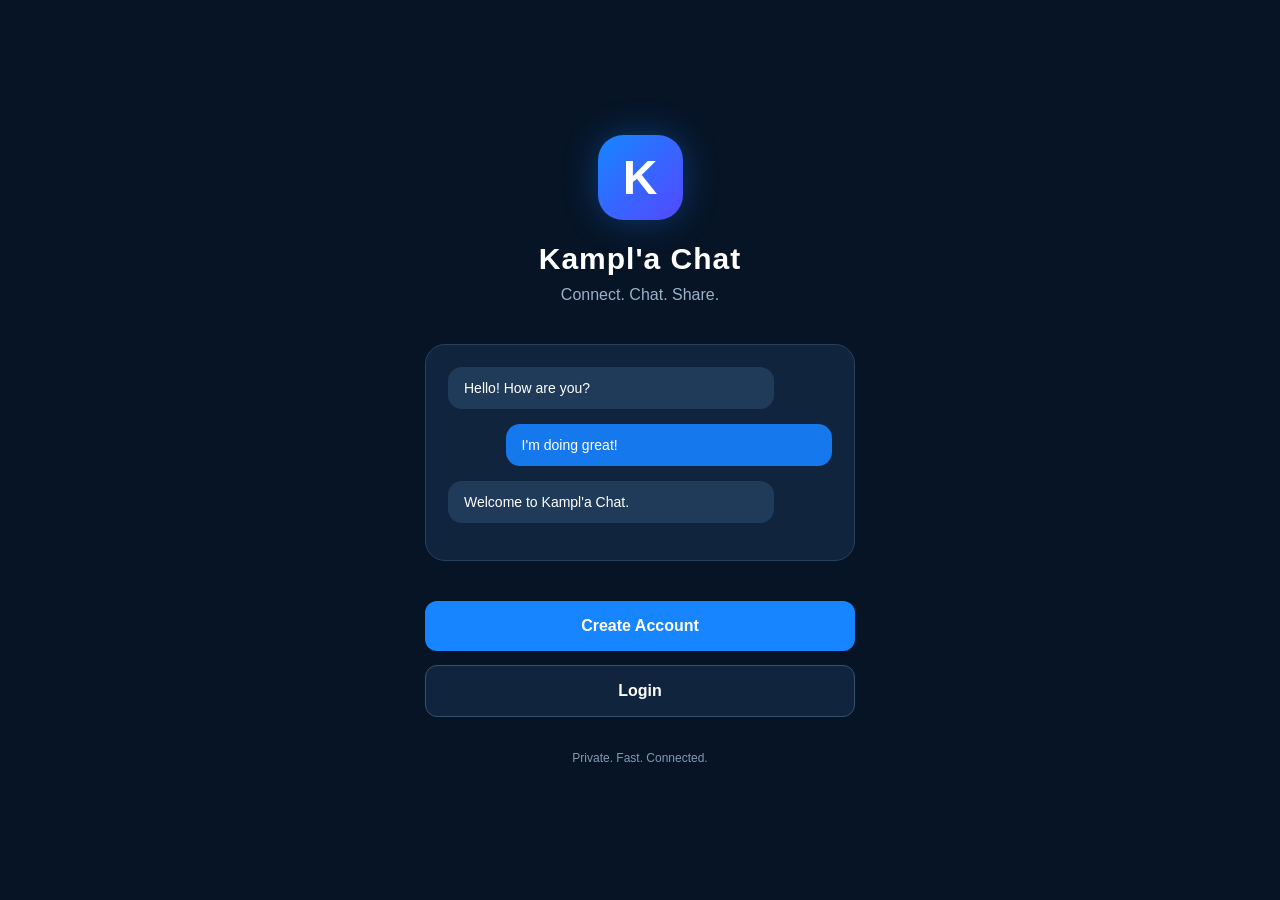
<file: index.html>
<!DOCTYPE html>
<html lang="en">
<head>
    <meta charset="UTF-8">
    <meta name="viewport" content="width=device-width, initial-scale=1.0">
    <title>Kampl'a Chat</title>

    <link rel="stylesheet" href="style.css">
</head>

<body>

    <main class="welcome">

        <div class="logo">K</div>

        <h1>Kampl'a Chat</h1>

        <p class="tagline">Connect. Chat. Share.</p>

        <div class="chat-preview">
            <div class="bubble received">
                Hello! How are you?
            </div>

            <div class="bubble sent">
                I'm doing great!
            </div>

            <div class="bubble received">
                Welcome to Kampl'a Chat.
            </div>
        </div>

        <a href="register.html" class="button primary">
            Create Account
        </a>

        <a href="login.html" class="button secondary">
            Login
        </a>

        <p class="footer">Private. Fast. Connected.</p>

    </main>

</body>
</html>
</file>
<file: style.css>
* {
    box-sizing: border-box;
    margin: 0;
    padding: 0;
}

body {
    font-family: Arial, sans-serif;
    background: #071426;
    color: white;
    min-height: 100vh;
}

.welcome {
    width: 90%;
    max-width: 430px;
    margin: auto;
    min-height: 100vh;
    display: flex;
    flex-direction: column;
    align-items: center;
    justify-content: center;
    padding: 30px 0;
}

.logo {
    width: 85px;
    height: 85px;
    display: grid;
    place-items: center;
    border-radius: 25px;
    background: linear-gradient(135deg, #1685ff, #5548ff);
    font-size: 48px;
    font-weight: bold;
    box-shadow: 0 0 35px #1685ff55;
    margin-bottom: 22px;
}

h1 {
    font-size: 30px;
    letter-spacing: 1px;
}

.tagline {
    color: #9bb0c9;
    margin-top: 10px;
}

.chat-preview {
    width: 100%;
    margin: 40px 0;
    padding: 22px;
    background: #10243d;
    border: 1px solid #25415e;
    border-radius: 20px;
}

.bubble {
    padding: 13px 16px;
    border-radius: 14px;
    margin-bottom: 15px;
    max-width: 85%;
    font-size: 14px;
}

.received {
    background: #203b59;
    align-self: flex-start;
}

.sent {
    background: #1678ed;
    margin-left: auto;
}

.button {
    width: 100%;
    padding: 16px;
    border-radius: 12px;
    text-align: center;
    text-decoration: none;
    font-weight: bold;
    margin-bottom: 14px;
}

.primary {
    background: #1685ff;
    color: white;
}

.secondary {
    border: 1px solid #34516e;
    color: white;
    background: #10243d;
}

.footer {
    margin-top: 20px;
    color: #8299b5;
    font-size: 12px;
}
</file>
